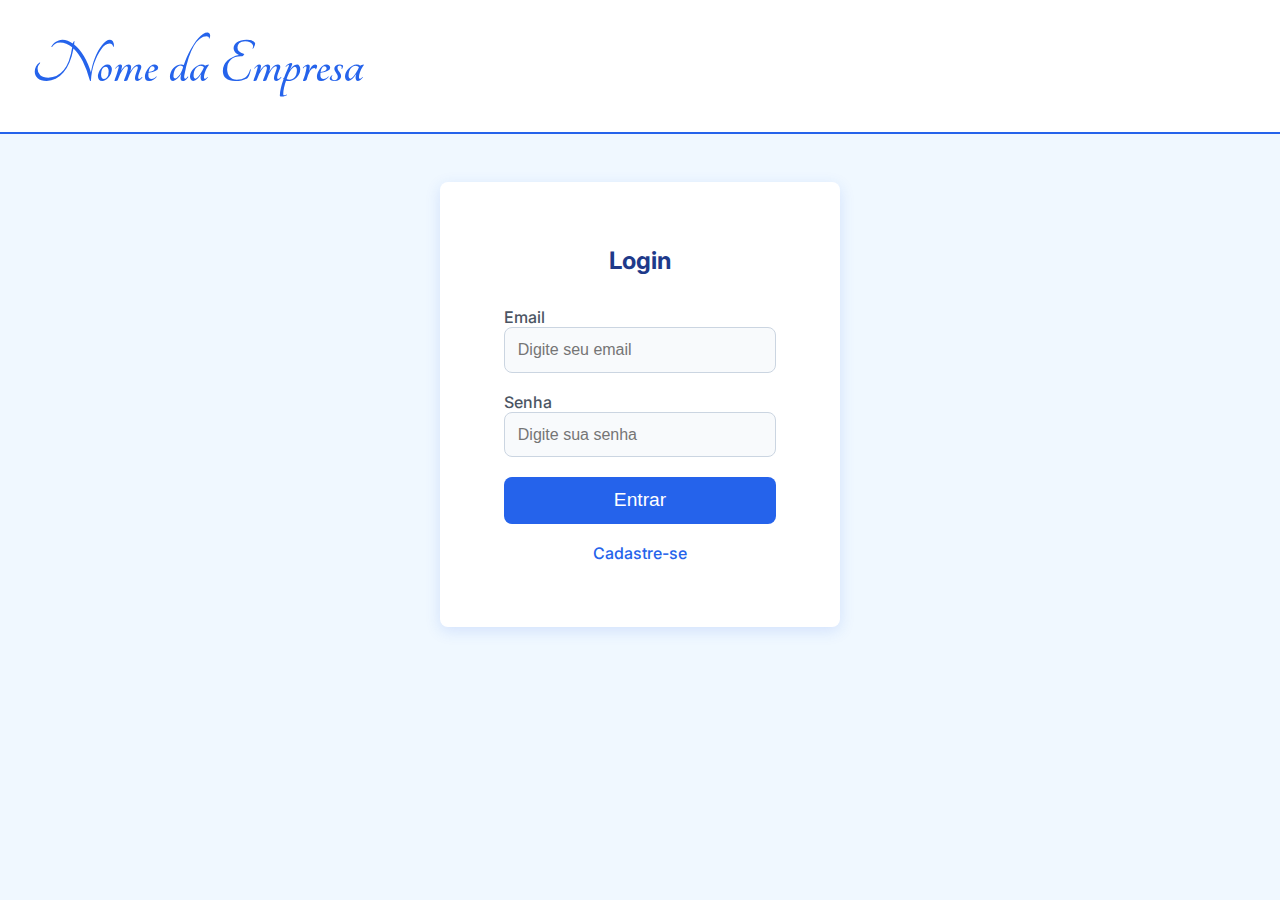
<file: index.html>
<!DOCTYPE html>
<html lang="pt-BR">
  <head>
    <meta charset="UTF-8" />
    <meta name="viewport" content="width=device-width, initial-scale=1.0" />
    <title>Login</title>
    <link rel="stylesheet" href="style.css" />
  </head>
  <body>
    <header>
      <h1>Nome da Empresa</h1>
    </header>
    <main>
        <div class="form-card" id="login-card">
            <h2>Login</h2>
            <form action="#" id="loginForm">
                <div class="form-group">
                    <label for="email">Email</label>
                    <input type="email" placeholder="Digite seu email" id="loginEmail" required />
                </div>
                <div class="form-group">
                    <label for="password">Senha</label>
                    <input type="password" placeholder="Digite sua senha" id="loginPassword" required />
                </div>
                <div class="button-container">
                    <button type="submit" >Entrar</button>
                    
                </form>
                <a href="register.html">Cadastre-se</a>
            </div>
        </main>
         <script src="script.js"></script>
    </body>
</html>
</file>
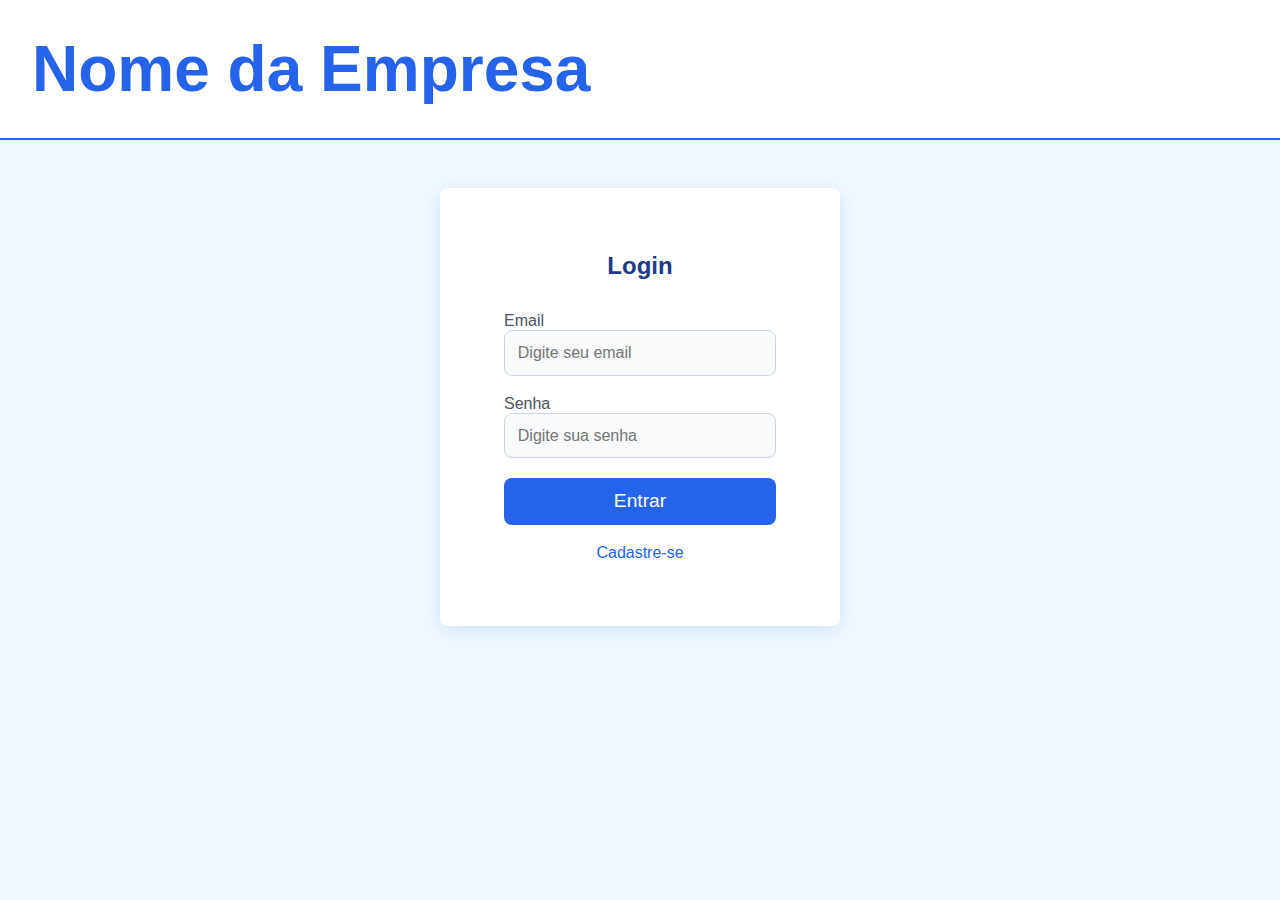
<file: dashboard.html>
<!DOCTYPE html>
<html lang="pt-BR">
  <head>
    <meta charset="UTF-8" />
    <meta name="viewport" content="width=device-width, initial-scale=1.0" />
    <title>Dashboard</title>
    <style>
      button {
        font-size: 1.2rem;
        width: 100px;
        padding: 0.8rem;
        border-radius: 8px;
        margin-bottom: 1.2rem;
        border: none;
        background-color: #2563eb;
        color: #ffffff;
        cursor: pointer;
      }
    </style>
  </head>
  <body>
    <h1>Voce está logado</h1>
    <button class="button-group" id="logoutButton">Sair</button>
    <script src="dashboard.js"></script>
  </body>
</html>
</file>
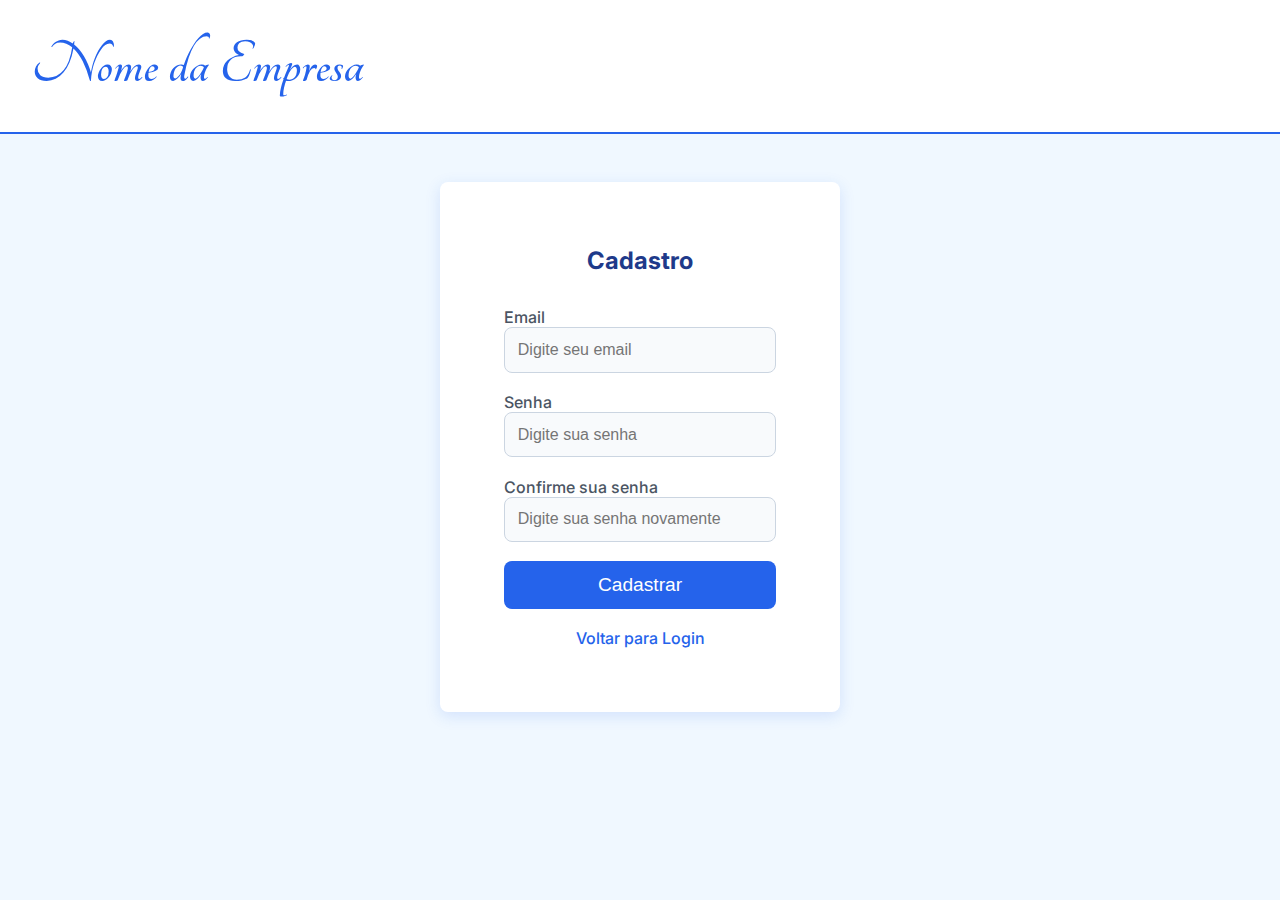
<file: register.html>
<!DOCTYPE html>
<html lang="pt-BR">
  <head>
    <meta charset="UTF-8" />
    <meta name="viewport" content="width=device-width, initial-scale=1.0" />
    <title>Login</title>
    <link rel="stylesheet" href="style.css" />
  </head>
  <body>
    <header>
      <h1>Nome da Empresa</h1>
    </header>
    <main>
        <div class="form-card">
            <h2>Cadastro</h2>
            <form action="#" id="registerForm">
                <div class="form-group">
                    <label for="email">Email</label>
                    <input type="email" placeholder="Digite seu email" id="registerEmail" required />
                </div>
                <div class="form-group">
                    <label for="password">Senha</label>
                    <input type="password" placeholder="Digite sua senha" id="registerPassword" required />
                </div>
                <div class="form-group">
                    <label for="password">Confirme sua senha</label>
                    <input type="password" placeholder="Digite sua senha novamente" id="registerPasswordConfirm" required />
                </div>
                <div class="button-container">
                    <button type="submit">Cadastrar</button>
                </form>
                <a href="#">Voltar para Login</a>
            </div>
        </main>
         <script src="resgister.js"></script>
    </body>
</html>
</file>
<file: style.css>
@import url('https://fonts.googleapis.com/css2?family=Inter:wght@400;500;600;700&display=swap');
@import url('https://fonts.googleapis.com/css2?family=Tangerine:wght@400;700&display=swap');

* {
  margin: 0;
  padding: 0;
  box-sizing: border-box;
}

body {
  font-family: 'Inter', sans-serif;
  background-color: #f0f8ff;
  color: #333333;
}

header {
  font-family: 'Tangerine', sans-serif;
  font-size: 2rem;
  color: #2563eb;
  display: flex;
  padding: 2rem;
  margin-bottom: 3rem;
  border-bottom: 2px solid #2563eb;
  background-color: #ffffff;
}

main {
  display: flex;
  align-items: center;
  justify-content: center;
}

.form-card {
  display: flex;
  flex-direction: column;
  background-color: #ffffff;
  padding: 4rem;
  border-radius: 8px;
  box-shadow: 0 4px 15px rgba(37, 99, 235, 0.15);
  max-width: 400px;
  width: 100%;
}

h2 {
  text-align: center;
  margin-bottom: 2rem;
  color: #1e3a8a;
}

.form-group {
  margin-bottom: 1.2rem;
}

label {
  font-weight: 500;
  margin-right: 0.5rem;
  color: #4b5563;
}

input {
  width: 100%;
  padding: 0.8rem;
  border-radius: 8px;
  font-size: 1rem;
  border: 1px solid #cbd5e1;
  background-color: #f8fafc;
}

input:focus {
  outline: 2px solid #2563eb;
  border-color: transparent;
}

.button-container {
  display: flex;
  flex-direction: column;
  align-items: center;
  margin-top: 1rem;
}

.button-container > button {
  font-size: 1.2rem;
  width: 100%;
  padding: 0.8rem;
  border-radius: 8px;
  margin-bottom: 1.2rem;
  border: none;
  background-color: #2563eb;
  color: #ffffff;
  cursor: pointer;
}

.button-container > button:hover {
  background-color: #1d4ed8;
}

.button-container > a {
  color: #2563eb;
  font-weight: 500;
  font-size: 1rem;
  text-decoration: none;
}

.button-container > a:hover {
  text-decoration: underline;
}
</file>
